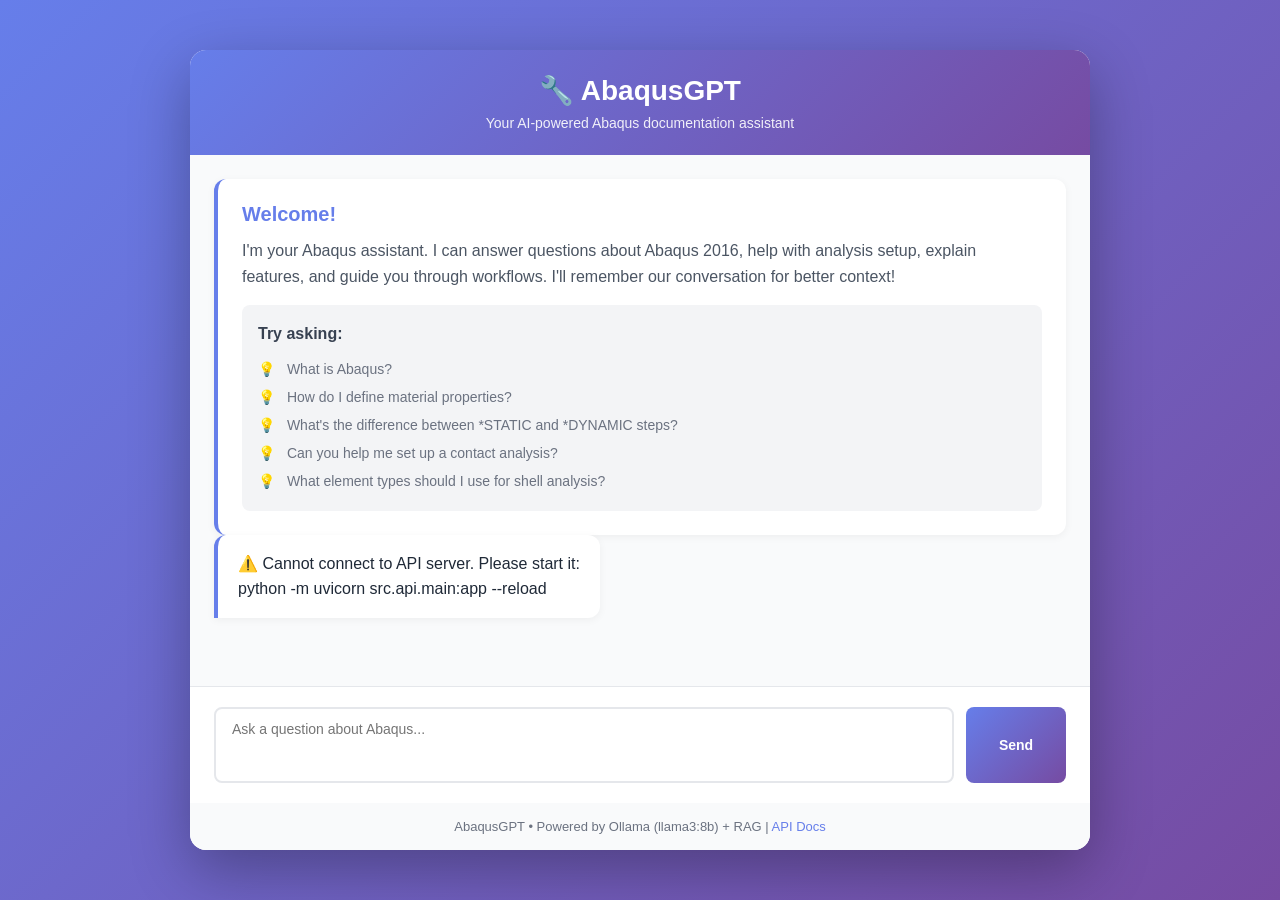
<file: frontend/index.html>
<!DOCTYPE html>
<html lang="en">
<head>
    <meta charset="UTF-8">
    <meta name="viewport" content="width=device-width, initial-scale=1.0">
    <title>AbaqusGPT - AI Documentation Assistant</title>
    <link rel="stylesheet" href="style.css">
</head>
<body>
    <div class="container">
        <header>
            <h1>🔧 AbaqusGPT</h1>
            <p class="subtitle">Your AI-powered Abaqus documentation assistant</p>
        </header>

        <div class="chat-container">
            <div id="chat-messages" class="chat-messages">
                <div class="welcome-message">
                    <h2>Welcome!</h2>
                    <p>I'm your Abaqus assistant. I can answer questions about Abaqus 2016, help with analysis setup, explain features, and guide you through workflows. I'll remember our conversation for better context!</p>
                    <div class="example-questions">
                        <p><strong>Try asking:</strong></p>
                        <ul>
                            <li>What is Abaqus?</li>
                            <li>How do I define material properties?</li>
                            <li>What's the difference between *STATIC and *DYNAMIC steps?</li>
                            <li>Can you help me set up a contact analysis?</li>
                            <li>What element types should I use for shell analysis?</li>
                        </ul>
                    </div>
                </div>
            </div>

            <div class="input-container">
                <textarea 
                    id="question-input" 
                    placeholder="Ask a question about Abaqus..."
                    rows="3"
                ></textarea>
                <button id="send-button" onclick="sendQuestion()">
                    <span id="button-text">Send</span>
                    <span id="loading-spinner" class="spinner" style="display: none;"></span>
                </button>
            </div>
        </div>

        <footer>
            <p>AbaqusGPT • Powered by Ollama (llama3:8b) + RAG | <a href="http://localhost:8000/docs" target="_blank">API Docs</a></p>
        </footer>
    </div>

    <script src="app.js?v=3"></script>
    <script>
        // Debug: Check if sendQuestion is defined
        window.addEventListener('load', function() {
            console.log('Page loaded');
            console.log('sendQuestion function exists:', typeof sendQuestion);
            if (typeof sendQuestion === 'undefined') {
                console.error('ERROR: sendQuestion is not defined! Check browser cache.');
                alert('Please clear browser cache (Ctrl+Shift+Delete) and reload (Ctrl+F5)');
            }
        });
    </script>
</body>
</html>
</file>
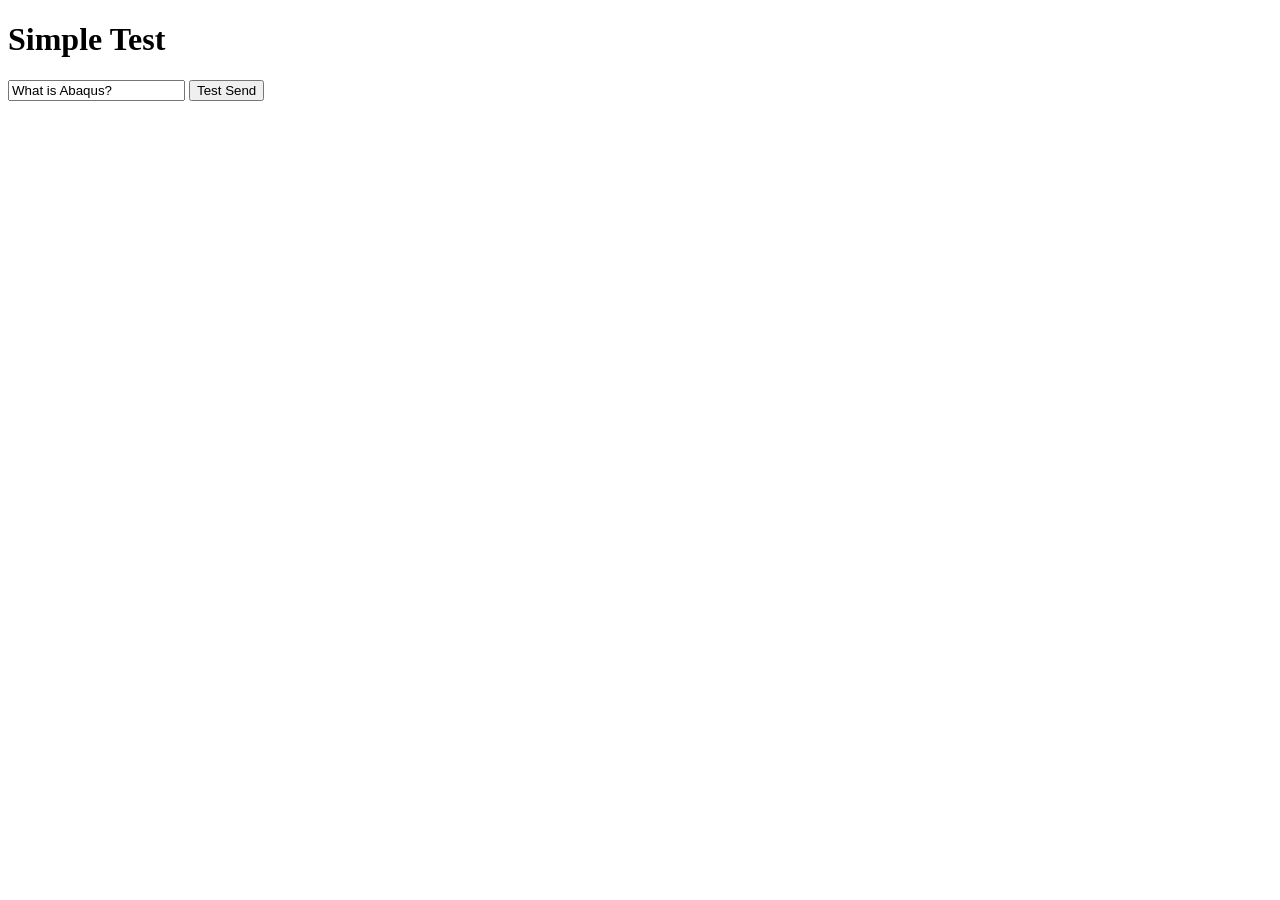
<file: frontend/test.html>
<!DOCTYPE html>
<html>
<head>
    <title>Test</title>
</head>
<body>
    <h1>Simple Test</h1>
    <input type="text" id="test-input" value="What is Abaqus?" />
    <button onclick="testSend()">Test Send</button>
    <div id="result"></div>

    <script>
        async function testSend() {
            console.log('Test send clicked');
            const input = document.getElementById('test-input').value;
            const resultDiv = document.getElementById('result');
            
            resultDiv.innerHTML = 'Sending...';
            
            try {
                const response = await fetch('http://localhost:8000/ask', {
                    method: 'POST',
                    headers: {
                        'Content-Type': 'application/json'
                    },
                    body: JSON.stringify({
                        question: input,
                        top_k: 3,
                        temperature: 0.2
                    })
                });
                
                const data = await response.json();
                resultDiv.innerHTML = '<pre>' + JSON.stringify(data, null, 2) + '</pre>';
            } catch (error) {
                resultDiv.innerHTML = 'Error: ' + error.message;
                console.error(error);
            }
        }
    </script>
</body>
</html>
</file>
<file: frontend/style.css>
* {
    margin: 0;
    padding: 0;
    box-sizing: border-box;
}

body {
    font-family: -apple-system, BlinkMacSystemFont, 'Segoe UI', Roboto, Oxygen, Ubuntu, Cantarell, sans-serif;
    background: linear-gradient(135deg, #667eea 0%, #764ba2 100%);
    min-height: 100vh;
    display: flex;
    justify-content: center;
    align-items: center;
    padding: 20px;
}

.container {
    width: 100%;
    max-width: 900px;
    background: white;
    border-radius: 16px;
    box-shadow: 0 20px 60px rgba(0, 0, 0, 0.3);
    display: flex;
    flex-direction: column;
    height: 90vh;
    max-height: 800px;
}

header {
    padding: 24px 32px;
    background: linear-gradient(135deg, #667eea 0%, #764ba2 100%);
    color: white;
    border-radius: 16px 16px 0 0;
    text-align: center;
}

header h1 {
    font-size: 28px;
    margin-bottom: 8px;
}

.subtitle {
    font-size: 14px;
    opacity: 0.9;
}

.chat-container {
    flex: 1;
    display: flex;
    flex-direction: column;
    overflow: hidden;
}

.chat-messages {
    flex: 1;
    overflow-y: auto;
    padding: 24px;
    background: #f9fafb;
}

.welcome-message {
    background: white;
    padding: 24px;
    border-radius: 12px;
    border-left: 4px solid #667eea;
    box-shadow: 0 2px 8px rgba(0, 0, 0, 0.05);
}

.welcome-message h2 {
    color: #667eea;
    margin-bottom: 12px;
    font-size: 20px;
}

.welcome-message p {
    color: #4b5563;
    margin-bottom: 16px;
    line-height: 1.6;
}

.example-questions {
    background: #f3f4f6;
    padding: 16px;
    border-radius: 8px;
    margin-top: 16px;
}

.example-questions p {
    font-weight: 600;
    color: #374151;
    margin-bottom: 8px;
}

.example-questions ul {
    list-style: none;
    padding-left: 0;
}

.example-questions li {
    padding: 6px 0;
    color: #6b7280;
    font-size: 14px;
}

.example-questions li:before {
    content: "💡 ";
    margin-right: 8px;
}

.message {
    margin-bottom: 20px;
    animation: fadeIn 0.3s ease-in;
}

@keyframes fadeIn {
    from {
        opacity: 0;
        transform: translateY(10px);
    }
    to {
        opacity: 1;
        transform: translateY(0);
    }
}

.message.user {
    text-align: right;
}

.message.assistant {
    text-align: left;
}

.message-content {
    display: inline-block;
    max-width: 80%;
    padding: 16px 20px;
    border-radius: 12px;
    box-shadow: 0 2px 8px rgba(0, 0, 0, 0.05);
}

.message.user .message-content {
    background: linear-gradient(135deg, #667eea 0%, #764ba2 100%);
    color: white;
    border-radius: 12px 12px 0 12px;
}

.message.assistant .message-content {
    background: white;
    color: #1f2937;
    border-left: 4px solid #667eea;
    text-align: left;
    border-radius: 12px 12px 12px 0;
}

.message-text {
    line-height: 1.6;
    white-space: pre-wrap;
}

.sources {
    margin-top: 16px;
    padding-top: 16px;
    border-top: 1px solid #e5e7eb;
}

.sources-title {
    font-weight: 600;
    font-size: 13px;
    color: #6b7280;
    margin-bottom: 8px;
}

.source-link {
    display: block;
    padding: 8px 12px;
    margin: 6px 0;
    background: #f3f4f6;
    border-radius: 6px;
    color: #667eea;
    text-decoration: none;
    font-size: 13px;
    transition: all 0.2s;
}

.source-link:hover {
    background: #e5e7eb;
    transform: translateX(4px);
}

.input-container {
    padding: 20px 24px;
    background: white;
    border-top: 1px solid #e5e7eb;
    display: flex;
    gap: 12px;
}

#question-input {
    flex: 1;
    padding: 12px 16px;
    border: 2px solid #e5e7eb;
    border-radius: 8px;
    font-family: inherit;
    font-size: 14px;
    resize: none;
    outline: none;
    transition: border-color 0.2s;
}

#question-input:focus {
    border-color: #667eea;
}

#send-button {
    padding: 12px 32px;
    background: linear-gradient(135deg, #667eea 0%, #764ba2 100%);
    color: white;
    border: none;
    border-radius: 8px;
    font-size: 14px;
    font-weight: 600;
    cursor: pointer;
    transition: all 0.2s;
    min-width: 100px;
}

#send-button:hover:not(:disabled) {
    transform: translateY(-2px);
    box-shadow: 0 4px 12px rgba(102, 126, 234, 0.4);
}

#send-button:disabled {
    opacity: 0.6;
    cursor: not-allowed;
}

.spinner {
    display: inline-block;
    width: 16px;
    height: 16px;
    border: 2px solid rgba(255, 255, 255, 0.3);
    border-top-color: white;
    border-radius: 50%;
    animation: spin 0.8s linear infinite;
}

@keyframes spin {
    to {
        transform: rotate(360deg);
    }
}

footer {
    padding: 16px;
    text-align: center;
    font-size: 13px;
    color: #6b7280;
    background: #f9fafb;
    border-radius: 0 0 16px 16px;
}

footer a {
    color: #667eea;
    text-decoration: none;
}

footer a:hover {
    text-decoration: underline;
}

/* Scrollbar styling */
.chat-messages::-webkit-scrollbar {
    width: 8px;
}

.chat-messages::-webkit-scrollbar-track {
    background: #f3f4f6;
}

.chat-messages::-webkit-scrollbar-thumb {
    background: #d1d5db;
    border-radius: 4px;
}

.chat-messages::-webkit-scrollbar-thumb:hover {
    background: #9ca3af;
}
</file>
